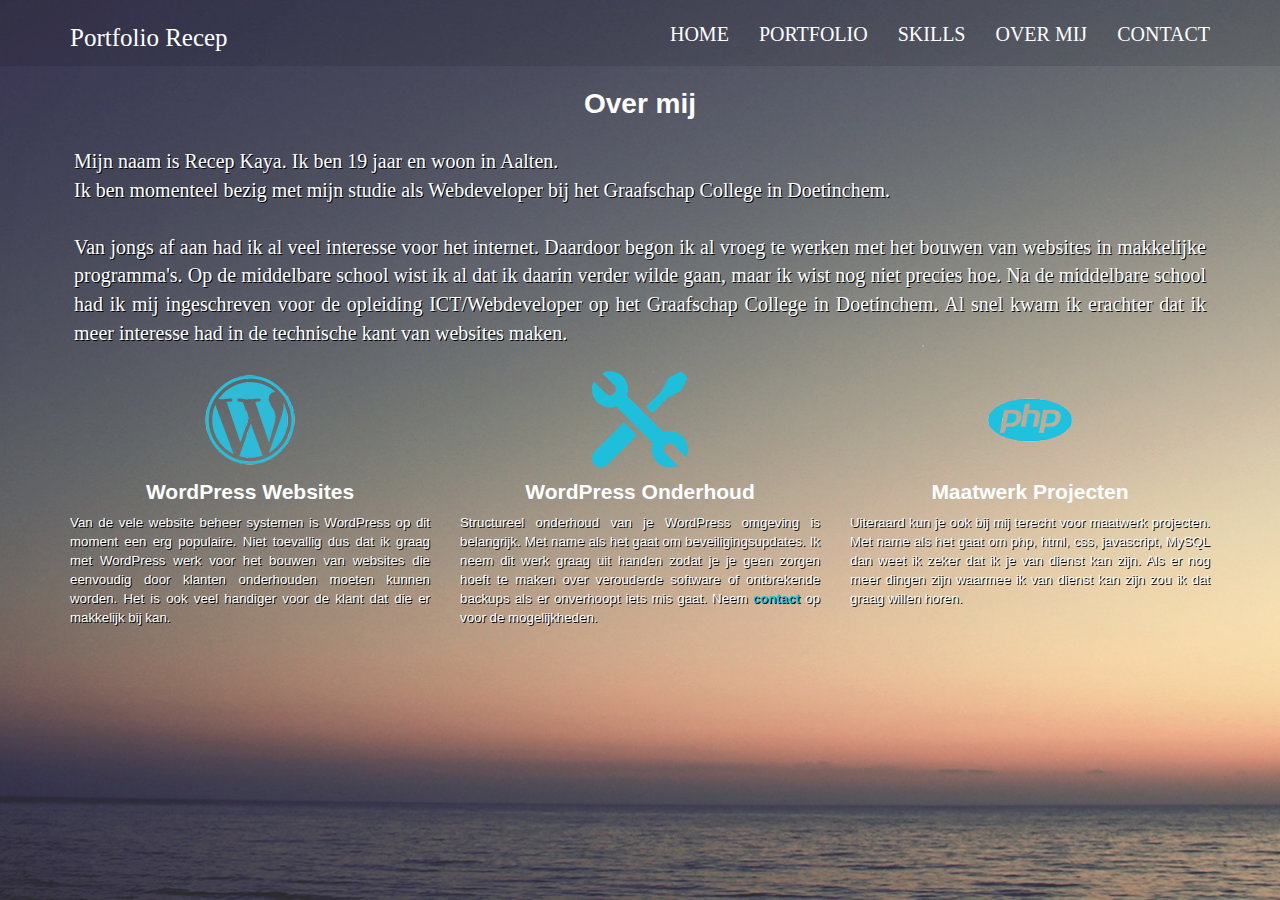
<file: Overmij.html>
<!doctype html>
<html>
<head>
<meta charset="utf-8">
<title>Over Mij</title>
<meta name="viewport" content="width=device-width, initial-scale=1">
<link rel="stylesheet" type="text/css" href="css/bootstrap.min.css" />
<link rel="stylesheet" href="style.css" type="text/css">
<script src="js/vendor/jquery-1.11.2.min.js"></script>
<script src="js/main.js"></script>
<script type="text/javascript">
$(window).load(function() {
	$('#hamburgermenu').click(function() {
	
	  $('#menubalk').toggleClass('slide-down');
	});
});
</script>
</head>

<body>
<header>
	<div class="container">
    	<div class="row">
        	<div class="col-md-12">
            	<div id="logotekst">Portfolio Recep</div>
                        <div id="hamburgermenu">
           			 <a href="#" class="hamburger">
                <div class="line"></div>
                <div class="line"></div>				
                <div class="line"></div>
             		 </a>
           				 </div>
                <nav id="menubalk">
                	<ul class="clearfix menu">
                    	<li><a href="index.html">HOME</a></li>
                          <li><a href="portfolio.html">PORTFOLIO</a></li>
 						<li><a href="skills.html">SKILLS</a></li>
                        <li><a href="#">OVER MIJ</a></li>
                       <li><a href="contact.html">CONTACT</a></li>
                       
                       
                    </ul>
                </nav>
            </div>
        </div>
    </div>
</header>


</div>
<div class="container">
    	<div class="row">
        	<div class="col-md-12">
            	<div class="overmij">
                	<h1 style="text-align:center">Over mij</br>
                    </h1>
                    <p>Mijn naam is Recep Kaya. Ik ben 19 jaar en woon in Aalten.<br> Ik ben momenteel bezig met mijn studie als Webdeveloper bij het Graafschap College in Doetinchem.<br><br>

Van jongs af aan had ik al veel interesse voor het internet. Daardoor begon ik al vroeg te werken met het bouwen van websites 
in makkelijke programma's.
Op de middelbare school wist ik al dat ik daarin verder wilde gaan, maar ik wist nog niet precies hoe. Na de middelbare school had ik mij ingeschreven voor de opleiding ICT/Webdeveloper op het Graafschap College in Doetinchem. Al snel kwam ik erachter dat ik meer interesse had in de technische kant van websites maken.</p>
                </div>
            </div>
        </div>
    </div>
    		<div class="container">
            
            <div class="row">
            	<div class="col-md-4 margintop">
                <h2 style="text-align:center">
                	<img class="center wp-image-67 size-full"  src="images/wordpress.png" 
                    alt="WordPress" width="100" height="100">
                    WordPress Websites 
                    </h2>
                    <div class="center">
                    <p>
                    Van de vele website beheer systemen is WordPress op dit moment een erg populaire. 
                    Niet toevallig dus dat ik graag met WordPress werk voor het bouwen van websites
                     die eenvoudig door klanten onderhouden moeten kunnen worden. Het is ook veel handiger voor de klant
                     dat die er makkelijk bij kan.
                    </p>
                    </div>
                    
                
                </div>
                
                <div class="col-md-4 margintop">
                <h2 style="text-align:center">
                	<img class="center wp-image-67 size-full"  src="images/wordpress-onderhoud.png" 
                    alt="WordPress" width="100" height="100">
                    WordPress Onderhoud
                    </h2>
                    <div class="center">
                    <p>
                    Structureel onderhoud van je WordPress omgeving is belangrijk.
                     Met name als het gaat om beveiligingsupdates. 
                     Ik neem dit werk graag uit handen zodat je je geen 
                     zorgen hoeft te maken over verouderde software of ontbrekende backups
                      als er onverhoopt iets mis gaat. Neem <a href="contact.html" style="font-weight:bold;
                       color:#1FC1DE;">contact</a>
                       op voor de mogelijkheden.
                    </p>
                    </div>
                    
                
                </div>
                
                <div class="col-md-4 margintop">
                <h2 style="text-align:center">
                	<img class="center wp-image-67 size-full"  src="images/php.png" 
                    alt="WordPress" width="100" height="100">
                    Maatwerk Projecten 
                    </h2>
                     <div class="center">
                    <p>
                    Uiteraard kun je ook bij mij terecht voor maatwerk projecten. 
                    Met name als het gaat om php, html, css, javascript, 
                    MySQL dan weet ik zeker dat ik je van dienst kan zijn.
                    Als er nog meer dingen zijn waarmee ik van dienst kan zijn zou ik dat graag willen horen.
                    </p>
                    </div>
                    
                
                </div>
            
            
            </div>
   
   </div>




        
</body>
</html>
</file>
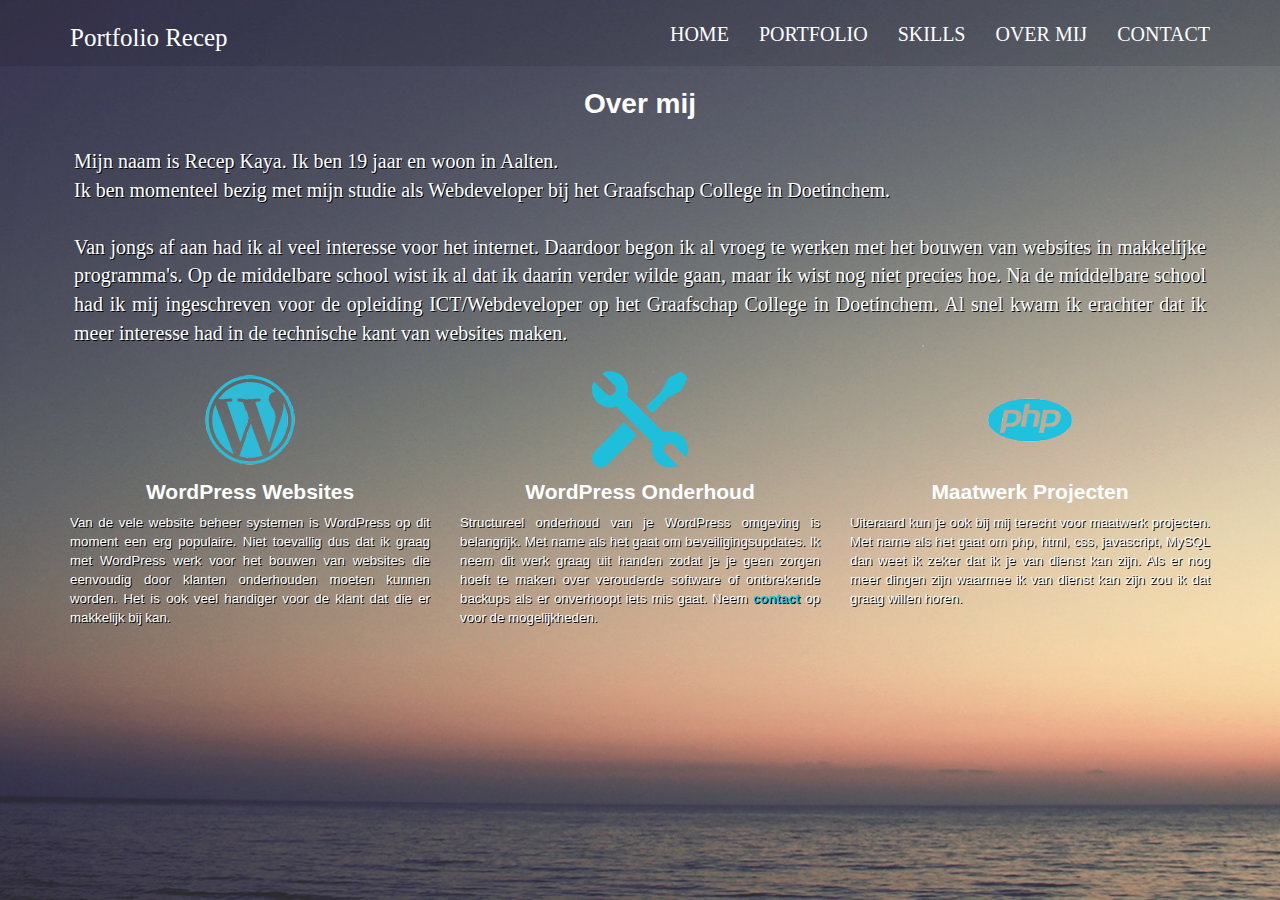
<file: overmij.html>
<!doctype html>
<html>
<head>
<meta charset="utf-8">
<title>Over Mij</title>
<meta name="viewport" content="width=device-width, initial-scale=1">
<link rel="stylesheet" type="text/css" href="css/bootstrap.min.css" />
<link rel="stylesheet" href="style.css" type="text/css">
<script src="js/vendor/jquery-1.11.2.min.js"></script>
<script src="js/main.js"></script>
<script type="text/javascript">
$(window).load(function() {
	$('#hamburgermenu').click(function() {
	
	  $('#menubalk').toggleClass('slide-down');
	});
});
</script>
</head>

<body>
<header>
	<div class="container">
    	<div class="row">
        	<div class="col-md-12">
            	<div id="logotekst">Portfolio Recep</div>
                        <div id="hamburgermenu">
           			 <a href="#" class="hamburger">
                <div class="line"></div>
                <div class="line"></div>				
                <div class="line"></div>
             		 </a>
           				 </div>
                <nav id="menubalk">
                	<ul class="clearfix menu">
                    	<li><a href="index.html">HOME</a></li>
                          <li><a href="portfolio.html">PORTFOLIO</a></li>
 						<li><a href="skills.html">SKILLS</a></li>
                        <li><a href="overmij.html">OVER MIJ</a></li>
                       <li><a href="contact.html">CONTACT</a></li>
                       
                       
                    </ul>
                </nav>
            </div>
        </div>
    </div>
</header>


</div>
<div class="container">
    	<div class="row">
        	<div class="col-md-12">
            	<div class="overmij">
                	<h1 style="text-align:center">Over mij</br>
                    </h1>
                    <p>Mijn naam is Recep Kaya. Ik ben 19 jaar en woon in Aalten.<br> Ik ben momenteel bezig met mijn studie als Webdeveloper bij het Graafschap College in Doetinchem.<br><br>

Van jongs af aan had ik al veel interesse voor het internet. Daardoor begon ik al vroeg te werken met het bouwen van websites 
in makkelijke programma's.
Op de middelbare school wist ik al dat ik daarin verder wilde gaan, maar ik wist nog niet precies hoe. Na de middelbare school had ik mij ingeschreven voor de opleiding ICT/Webdeveloper op het Graafschap College in Doetinchem. Al snel kwam ik erachter dat ik meer interesse had in de technische kant van websites maken.</p>
                </div>
            </div>
        </div>
    </div>
    		<div class="container">
            
            <div class="row">
            	<div class="col-md-4 margintop">
                <h2 style="text-align:center">
                	<img class="center wp-image-67 size-full"  src="images/wordpress.png" 
                    alt="WordPress" width="100" height="100">
                    WordPress Websites 
                    </h2>
                    <div class="center">
                    <p>
                    Van de vele website beheer systemen is WordPress op dit moment een erg populaire. 
                    Niet toevallig dus dat ik graag met WordPress werk voor het bouwen van websites
                     die eenvoudig door klanten onderhouden moeten kunnen worden. Het is ook veel handiger voor de klant
                     dat die er makkelijk bij kan.
                    </p>
                    </div>
                    
                
                </div>
                
                <div class="col-md-4 margintop">
                <h2 style="text-align:center">
                	<img class="center wp-image-67 size-full"  src="images/wordpress-onderhoud.png" 
                    alt="WordPress" width="100" height="100">
                    WordPress Onderhoud
                    </h2>
                    <div class="center">
                    <p>
                    Structureel onderhoud van je WordPress omgeving is belangrijk.
                     Met name als het gaat om beveiligingsupdates. 
                     Ik neem dit werk graag uit handen zodat je je geen 
                     zorgen hoeft te maken over verouderde software of ontbrekende backups
                      als er onverhoopt iets mis gaat. Neem <a href="contact.html" style="font-weight:bold;
                       color:#1FC1DE;">contact</a>
                       op voor de mogelijkheden.
                    </p>
                    </div>
                    
                
                </div>
                
                <div class="col-md-4 margintop">
                <h2 style="text-align:center">
                	<img class="center wp-image-67 size-full"  src="images/php.png" 
                    alt="WordPress" width="100" height="100">
                    Maatwerk Projecten 
                    </h2>
                     <div class="center">
                    <p>
                    Uiteraard kun je ook bij mij terecht voor maatwerk projecten. 
                    Met name als het gaat om php, html, css, javascript, 
                    MySQL dan weet ik zeker dat ik je van dienst kan zijn.
                    Als er nog meer dingen zijn waarmee ik van dienst kan zijn zou ik dat graag willen horen.
                    </p>
                    </div>
                    
                
                </div>
            
            
            </div>
   
   </div>




        
</body>
</html>
</file>
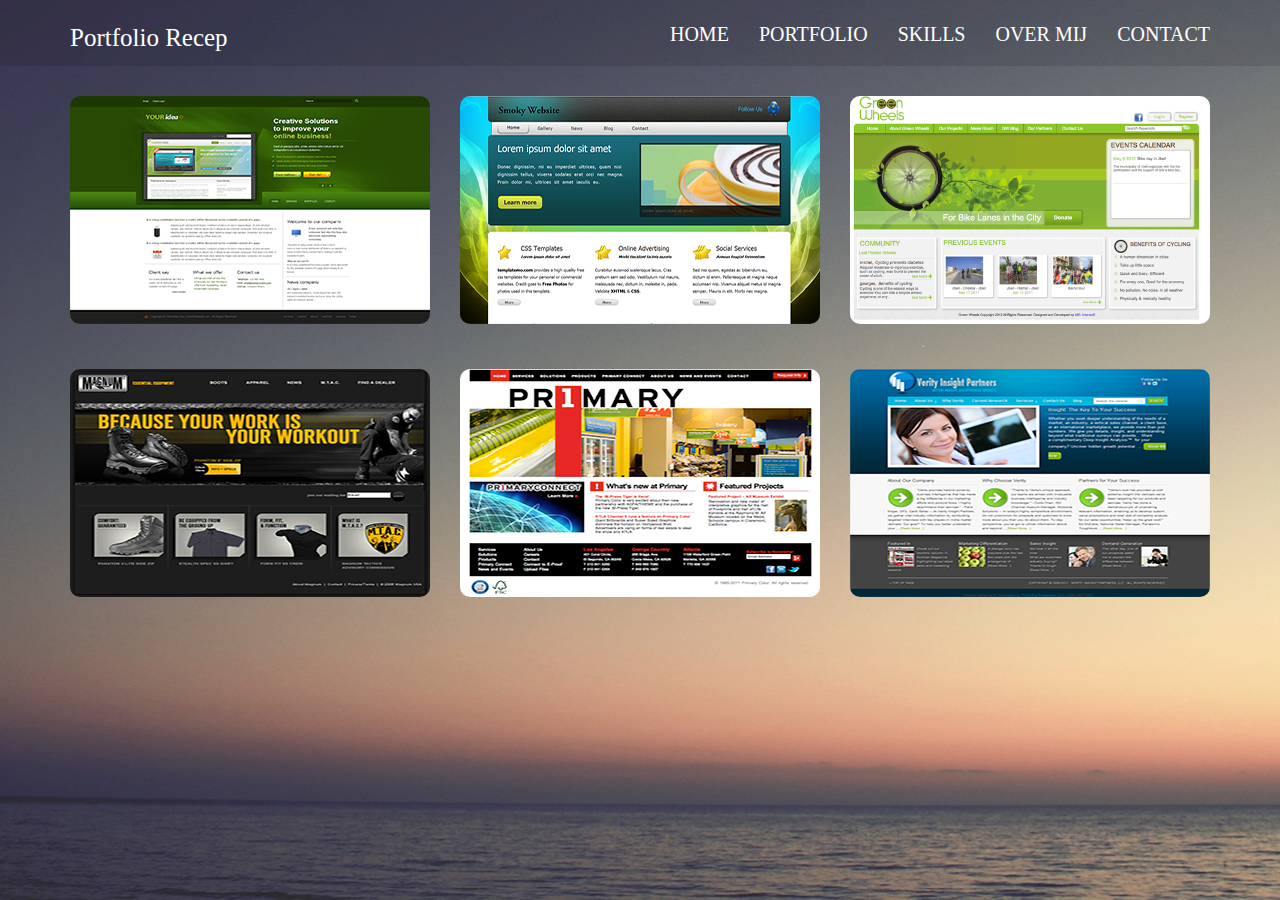
<file: Portfolio.html>
<!doctype html>
<html>
<head>
<meta charset="utf-8">
<title>Recep Portfolio</title>
<meta name="viewport" content="width=device-width, initial-scale=1">
<link rel="stylesheet" type="text/css" href="css/bootstrap.min.css" />
<link rel="stylesheet" href="style.css" type="text/css">
<script src="js/vendor/jquery-1.11.2.min.js"></script>
<script src="js/main.js"></script>
<script type="text/javascript">
$(window).load(function() {
	$('#hamburgermenu').click(function() {
	
	  $('#menubalk').toggleClass('slide-down');
	});
});


</script>
</head>

<body>
<header>
	<div class="container">
    	<div class="row">
        	<div class="col-md-12">
            	<div id="logotekst">Portfolio Recep</div>
                        <div id="hamburgermenu">
           			 <a href="#" class="hamburger">
                <div class="line"></div>
                <div class="line"></div>				
                <div class="line"></div>
             		 </a>
           				 </div>
                <nav id="menubalk">
                	<ul class="clearfix menu">
                    	<li><a href="index.html">HOME</a></li>
                        <li><a href="portfolio.html">PORTFOLIO</a></li>
 						<li><a href="skills.html">SKILLS</a></li>
                        <li><a href="overmij.html">OVER MIJ</a></li>
                       <li><a href="contact.html">CONTACT</a></li>
                       
                       
                    </ul>
                </nav>
            </div>
        </div>
    </div>
</header>
<div id="portfolio">
	<div class="container">
		<div class="row">
        	<div class="col-md-4 port1 ">
           <a href="https://www.greenwheels.com/nl" target="_blank"> <img src="images/website_screenshots_by_dom3n-d4njrlr.png" class="img-responsive"></a>
            
            </div>
           
	
    
    	
        	<div class="col-md-4 port1">
            <a href="https://www.greenwheels.com/nl" target="_blank">
            <img src="images/smoky-website-screenshots-1.png" class="img-responsive">
            </a>
            </div>
            
            <div class="col-md-4 port1">
            <a href="https://www.greenwheels.com/nl" target="_blank">
            <img src="images/GreenWheels.png" class="img-responsive">
            </a>
            </div>
            
            </div>
           </div>
           
           
           <div class="container margintop1">
		<div class="row">
        	<div class="col-md-4 port1">
            <a href="https://www.greenwheels.com/nl" target="_blank">
            <img src="images/WebsiteScreenShotMagnum.png" class="img-responsive">
            </a>
            </div>
           
	
    
    	
        	<div class="col-md-4 port1">
            <a href="https://www.greenwheels.com/nl" target="_blank">
            <img src="images/Picture-11.png" class="img-responsive">
            </a>
            </div>
            
            <div class="col-md-4 port1">
            <a href="https://www.greenwheels.com/nl" target="_blank">
            <img src="images/Website-Screenshot-VIP.png" class="img-responsive">
            </a>
           
            </div>
            
            </div>
           </div>
</div>	
   
        
       
       
     




        
</body>
</html>
</file>
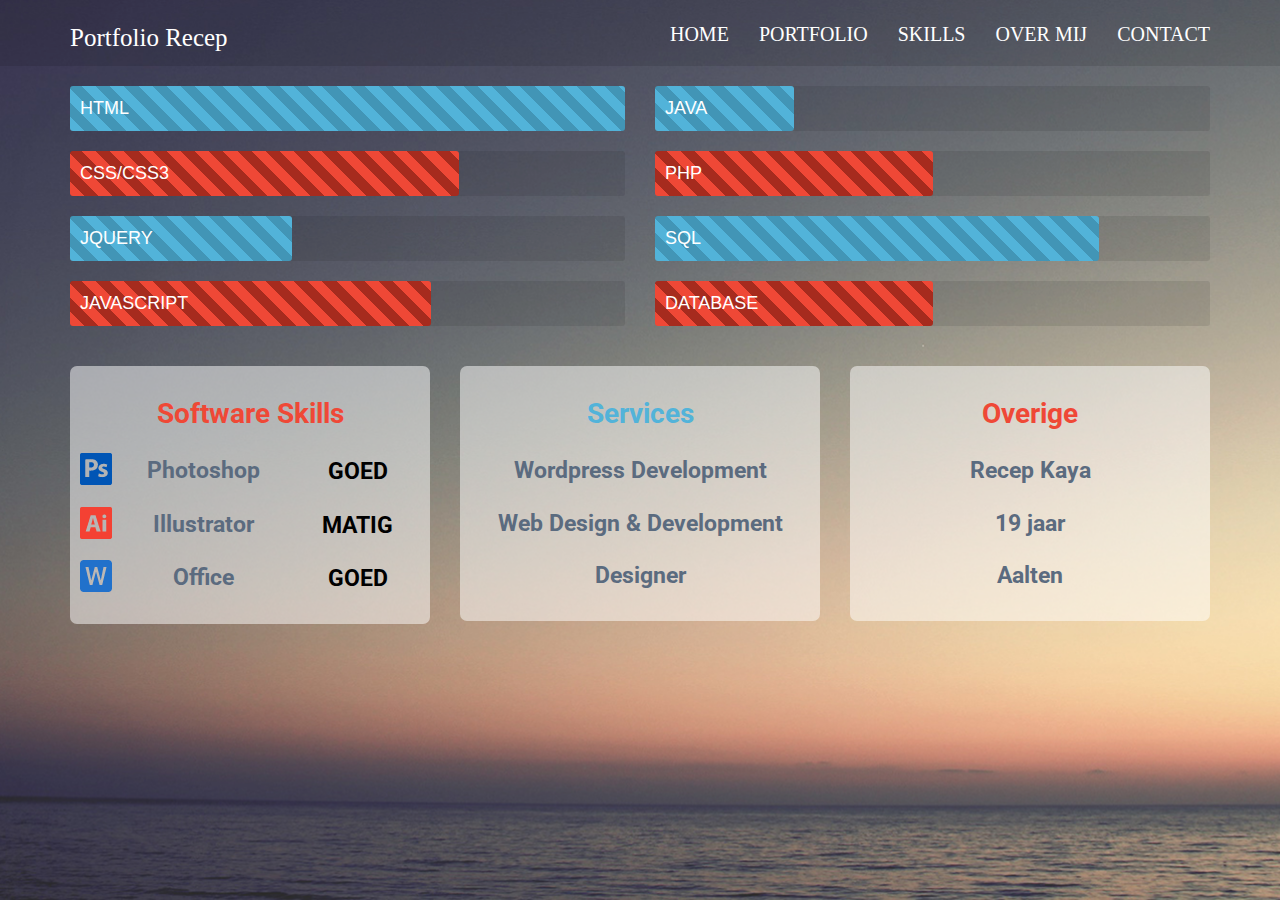
<file: skills.html>
<!doctype html>
<html>
<head>
<meta charset="utf-8">
<title>Skills</title>
<meta name="viewport" content="width=device-width, initial-scale=1">
<link rel="stylesheet" type="text/css" href="css/bootstrap.min.css" />

<link rel="stylesheet" type="text/css" href="css/bootstrap.min.css" />
<link rel="stylesheet" href="style.css" type="text/css">
<link rel="stylesheet" href="skillbars/css/skills-styles-stripped.css" type="text/css"/>
<link href='https://fonts.googleapis.com/css?family=Roboto:300' rel='stylesheet' type='text/css'>

<script src="js/vendor/jquery-1.11.2.min.js"></script>
<script src="js/main.js"></script>
<script type="text/javascript">
$(window).load(function() {
	$('#hamburgermenu').click(function() {
	 
	  $('#menubalk').toggleClass('slide-down');
	});
});
</script>
</head>

<body>
<header>
	<div class="container ">
    	<div class="row">
        	<div class="col-md-12">
            	<div id="logotekst">Portfolio Recep</div>
                        <div id="hamburgermenu">
           			 <a href="#" class="hamburger">
                <div class="line"></div>
                <div class="line"></div>
                <div class="line"></div>
             		 </a>
           				 </div>
                <nav id="menubalk">
                	<ul class="clearfix menu">
                    	<li><a href="index.html">HOME</a></li>
                        <li><a href="portfolio.html">PORTFOLIO</a></li>
 						<li><a href="skills.html">SKILLS</a></li>
                        <li><a href="overmij.html">OVER MIJ</a></li>
                       <li><a href="contact.html">CONTACT</a></li>
                       
                       
                    </ul>
                </nav>
            </div>
        </div>
    </div>
</header>

    <div class="container">
    <div class="row">
  <div class="col-md-6">
    <div class="">
      <div class="SkillBar-stripes">
        <div id="Skill-stripes-HTML"> <span class="Skill-Area">HTML</span> <span class="PercentText fadeIn fadeIn-3s fadeIn-Delay-3sfadeIn fadeIn-3s fadeIn-Delay-3s">100%</span> </div>
      </div>
    </div>
    <div class="SkillBar-stripes">
      <div id="Skill-stripes-CSS"> <span class="Skill-Area ">CSS/CSS3</span> <span class="PercentText fadeIn fadeIn-3s fadeIn-Delay-3s responsive-percent">70%</span> </div>
    </div>
    <div class="SkillBar-stripes">
      <div id="Skill-stripes-jQuery"> <span class="Skill-Area ">JQUERY</span> <span class="PercentText fadeIn fadeIn-3s fadeIn-Delay-3s responsive-percent">40%</span> </div>
    </div>
    <div class="SkillBar-stripes">
      <div id="Skill-stripes-JS"> <span class="Skill-Area ">JAVASCRIPT</span> <span class="PercentText fadeIn fadeIn-3s fadeIn-Delay-3s responsive-percent">65%</span> </div>
    </div>
  </div>
  <div class="col-md-6">
    
    <div class="SkillBar-stripes">
      <div id="Skill-stripes-JAVA"> <span class="Skill-Area ">JAVA </span> <span class="PercentText fadeIn fadeIn-3s fadeIn-Delay-3s responsive-percent">25%</span> </div>
    </div>
    <div class="SkillBar-stripes">
      <div id="Skill-stripes-PHP"> <span class="Skill-Area ">PHP </span> <span class="PercentText fadeIn fadeIn-3s fadeIn-Delay-3s responsive-percent">50%</span> </div>
    </div>
    <div class="SkillBar-stripes">
      <div id="Skill-stripes-SQL"> <span class="Skill-Area ">SQL </span> <span class="PercentText fadeIn fadeIn-3s fadeIn-Delay-3s responsive-percent">80%</span> </div>
    </div>
     <div class="SkillBar-stripes">
      <div id="Skill-stripes-PHP"> <span class="Skill-Area ">DATABASE </span> <span class="PercentText fadeIn fadeIn-3s fadeIn-Delay-3s responsive-percent">50%</span> </div>
    </div>
   
    
  </div>
      </div> 
  	</div>
    <div class="container">
    <Div class="row">
    <div class="col-md-4 ">
    	<div class="ruimte">
    	<h1 class="rood">Software Skills</h1>
        <div class="row">
                	<div class="col-xs-2">
                    	<img src="images/photo.png">
                        </div>
                     <div class="col-xs-5 ability"><h3>Photoshop</h3>
                     </div>   
                     <div class="col-xs-5 expert"><h3>GOED</h3>
                     </div>   
                    
                	<div class="col-xs-2">
                    	<img src="images/illus.png">
                        </div>
                     <div class="col-xs-5 ability"><h3>Illustrator</h3>
                     </div>   
                     <div class="col-xs-5 expert"><h3>MATIG</h3>
                     </div> 
                     <div class="col-xs-2">
                    	<img src="images/offi.png">
                        </div>
                     <div class="col-xs-5 ability"><h3>Office</h3>
                     </div>   
                     <div class="col-xs-5 expert"><h3>GOED</h3>
                     </div> 
           </div>
        </div>
    </div>
    <div class="col-md-4 ">
    	<div class="ruimte">
        	<h1 class="blauw">Services</h1>
             <div class="row">
                <div class="col-md-12 textservice">
                <h3>Wordpress Development</h3>
                </div>
                 <div class="col-md-12 textservice">
                <h3>Web Design & Development</h3>
                </div>
                 <div class="col-md-12 textservice">
                <h3>Designer</h3>
                </div>
                
              
             </div>
        </div>  
    </div>
    <div class="col-md-4 ">
    	<div class="ruimte">
        	<h1 class="rood">Overige</h1>
            	<div class="row">
                  <div class="col-md-12 textservice">
                <h3>Recep Kaya</h3>
                </div>	
                  <div class="col-md-12 textservice">
                <h3>19 jaar</h3>
                </div>
                  <div class="col-md-12 textservice">
                <h3>Aalten</h3>
                </div>
                
                </div>

    </div>
</Div>
</Div>

</body>
</html>
</file>
<file: style.css>
/* algemeen */
*{
	padding:0;
	margin:0;	
}
#container{
max-width:30%;	
padding:1em;
}
body{
	background:url(images/photo-1428550670225-15f007f6f1ba.png) no-repeat center center fixed;
	-webkit-background-size: cover;
	-moz-background-size: cover;
	-o-background-size: cover;
	background-size: cover;	
	background-repeat:no-repeat;
	color:white;
	
}
/* header */	
header {
	background: rgba(0, 0, 0, 0.1);
	padding:10px;
	    padding-top: 20px;
	
}
#logotekst {
	float:left;	
	font-family:"Myriad Pro";
	font-size:25px;
}
#menubalk  {
	float:right;
	list-style-type:none;	
}
#menubalk a {
	font-family:"Myriad Pro";
	font-size:20px;
	list-style-type:none;
	color:white;
	text-decoration:none;	
		
}
#menubalk a:hover{
color:#C58372;	
}
#menubalk li:hover{
		
}
#menubalk li {
	display:inline;
	float:left;
	margin-left:30px;	
	
}

/* Main */
#main {
    max-width: 385px;
    height: 200px;
    position: absolute;
    top:0;
    bottom: 0;
    left: 0;
    right: 0;
    margin: auto;
	font-family:"Myriad Pro";
	float:left;
	
}
#maintekst {
	font-family:"Myriad Pro";
	font-size:2.3em;
	color:white;
	margin-left:5px;
}
#portfolio {
	font-family:"Myriad Pro";
	font-size:5em;
	color:white;
	margin-top:-10px;
}
#portfolio .img-responsive {
	border-radius: 10px;
	opacity: 1;
	-webkit-transition: .3s ease-in-out;
	transition: .3s ease-in-out;
}
#portfolio .img-responsive:hover {
	opacity: .3;
}
#twee {
	font-family:"Myriad Pro";
	font-size:2.5em;
	color:white;
	float:right;
	margin-left:20px;
	margin-top:-20px;
}
.grijs{
	font-family:"Myriad Pro";
	font-size:80px;
	color:#3a3a49;	
}
.wit{
	font-family:"Myriad Pro";
	font-size:80px;
	color:white;	
}
.vakje div {
	overflow:hidden;
	font-family:"Myriad Pro";
	background-color:black;
	background: rgba(0, 0, 0, 0.1);
	border-radius:20px;
	margin-top:10px;
	padding: 8px;
}

.cv-vak {
	margin: 0 auto;
	max-width: 400px;
	background-color:black;
	background: rgba(0, 0, 0, 0.1);
	border-radius:20px;
	text-align:center;
	margin-top:10px;
}
.portfoliovakje h1{
display:none;	
}
/* footer */ 
#footer{
	width:100%;
	float:left;
	text-align:center;
	color:white;
	font-family:"Myriad Pro";
	font-size:20px;
	position:absolute;
	bottom:0;
	height:30px;
    position: fixed;

}
.page-wrap {
  min-height: 100%;
  /* equal to footer height */
  margin-bottom: -50px; 
}
.page-wrap:after {
  content: "";
  display: block;
}
.site-footer, .page-wrap:after {
  height: 50px; 
}
.site-footer {
  background: orange;
}
#foto{
	display:none;	
}
.rood{
color:#EF4836;	
}
.blauw{
color:#52B3D9;
}
.ability{
    font-size: 20px;
    font-weight: 300;
    color: #5b6b7f;
    padding-top: 1px;
    padding-bottom: 18px;
	text-align:center;	
}
.expert{
    font-size: 20px;
    padding-bottom: 18px;
    padding-top: 2px;	
}
.textservice{
    font-size: 20px;
    font-weight: 300;
    color: #5b6b7f;
    padding-top: 1px;
    padding-bottom: 18px;
	text-align:center;	
}
.overmij{

border-radius:10px;
margin-top:10px;
}
.overmij p{
	font-family:"Myriad Pro";
font-size:20px;
padding:4px;
text-align:justify;
text-shadow:1px 1px black;
}
.center{
    clear: both;
    display: block;
    margin: 7px auto;	
	
}
.center p{
font-family:Verdana, Geneva, sans-serif;
font-size:13.3px;
text-align:justify;
color:white;
text-shadow:1px 1px black;
}
/* skill */

.ruimte{
background-color:white;
padding:10px;
color:black;
border-radius:7px;
text-align:center;
font-family: 'Roboto', sans-serif;
background: rgba(255, 255,255,0.5);
margin-top:20px;
}
.margintop{
margin-top:12px;	
}
.img-responsive{
border-radius:10px;
}
.port1{
margin-top:40px;	
}
.margintop1{
margin-top:5px;
}
.img-responsive:hover{


}







/* hamburger */
@media only screen and (max-width: 616px) {
.portfoliovakje h1{
display:inline-block;	
}
#menubalk{
		height:0px;
		overflow:hidden;
		width:0;
		width:100%;
		margin-left:0px;
		transition:height 0.3s;
		
}
#menubalk li {
	    margin:0 0 5px 0;
		border-bottom:dashed 1px white;
        width: 100%;
        text-align: center;	
	
}
#menubalk ul {
	    	
}

.hamburger {
		padding: 15px;
		display: block;
}
.slide-down{
		height:133px !important;
			
}
.menu ul{
		width:100%;
}
.menu ul li{
		float:none;
}
.menu ul li a {
		width:100%;
		background:#98907F;
		padding:9px 0px;
		border-bottom:1px #c2b8a1 dashed;
		
		
		}
.menu ul li a.last {
		background:#98907F;
		}
#hamburgermenu{
		float:right;	
}
.line {
    border-bottom: 4px solid white;
    width: 35px;
    margin-bottom: 6px;
	border-radius:10px;
	
  }
  
.line:last-child {
    margin-bottom: 0;
  }
#logotekst{
	margin-top:10px;  
  }
.open{
	height:295px;  
  }
  #maintekst{
	font-size:1em;
	display:none;  
  }
   .grijs, .wit{
	font-size:0.9em; 
	display:none; 
  }
   #twee{
	font-size:1em; 
	float:left;
	margin-left:270px; 
	display:none;
  }
  .portfoliovakje {
	margin:  auto;
	max-width: 400px;
	background-color:black;
	background: rgba(0, 0, 0, 0.1);
	border-radius:20px;
	text-align:center;
	font-family:"Myriad Pro";
	margin-top:20px;
  }
  #foto{
	display:block;  
	max-width:200px;
	margin:auto;  
	margin-top:10px;
	
  }
  #foto img {	  
	  border-radius:20px;
	  height:300px;
	  margin-left:15px;
  }
  #footer{
	font-size:1em;  
	  
  }
}
@media only screen and (max-width: 991px) {
.ruimte{
margin-top:10px;	
}
}
</file>
<file: skillbars/css/skills-styles-stripped.css>
#SkillBox {
	font-size: 20px;
	width: 95%;
	height: auto;
	margin: 40px auto;
	background-color: #fff;
	border: 1px solid #cdcdcd;
	padding: 10px;
	border-radius:20px;
	-o-border-radius:20px;
	-webkit-border-radius:20px;
	-ms-border-radius:20px;
	-moz-border-radius:20px;
}
#SkillBox img {
	width: 20%;
	height: 10%;
	margin: auto 35%;
	padding: 10px;
}
.SkillBar-stripes {
	width: 100%;
	height: 45px;
	position: relative;
	background: rgba(17, 17, 17, 0.1);
	margin: 20px auto;
	-webkit-border-radius: 3px;
	-moz-border-radius: 3px;
	border-radius: 3px;
}
#Skill-stripes-HTML {
	width: 100%;
	animation: Animate-HTML 2s;
	-webkit-animation: Animate-HTML 2s;
	-moz-animation: Animate-HTML 2s;
	-o-animation: Animate-HTML 2s;
	height: 45px;
	position: absolute;
	background: repeating-linear-gradient(45deg, #52B3D9, #52B3D9 10px, #4295b6 10px, #4295b6 20px);
	-webkit-border-radius: 3px;
	-moz-border-radius: 3px;
	border-radius: 3px;
}
@keyframes Animate-HTML {
a from {
 width: 10px;
}
to {
	width: 100%
}
}
@-webkit-keyframes Animate-HTML {
 from {
 width: 10px;
}
to {
	width: 100%
}
}
@-moz-keyframes Animate-HTML {
 from {
 width: 10px;
}
to {
	width: 100%
}
}
@-o-keyframes Animate-HTML {
 from {
 width: 10px;
}
to {
	width: 100%
}
}
#Skill-stripes-CSS {
	animation: Animate-CSS 2s;
	-webkit-animation: Animate-CSS 2s;
	-moz-animation: Animate-CSS 2s;
	-o-animation: Animate-CSS 2s;
	width: 70%;
	height: 45px;
	position: absolute;
	background: repeating-linear-gradient(45deg, #EF4836, #EF4836 10px, #a62b1e 10px, #a62b1e 20px);
	-webkit-border-radius: 3px;
	-moz-border-radius: 3px;
	border-radius: 3px;
}
@keyframes Animate-CSS {
 from {
 width: 10px;
}
to {
	width: 70%
}
}
@-webkit-keyframes Animate-CSS {
 from {
 width: 10px;
}
to {
	width: 70%
}
}
@-moz-keyframes Animate-CSS {
 from {
 width: 10px;
}
to {
	width: 70%
}
}
@-o-keyframes Animate-CSS {
 from {
 width: 10px;
}
to {
	width: 70%
}
}
#Skill-stripes-jQuery {
	animation: Animate-jQuery 2s;
	-webkit-animation: Animate-jQuery 2s;
	-moz-animation: Animate-jQuery 2s;
	-o-animation: Animate-jQuery 2s;
	width: 40%;
	height: 45px;
	position: absolute;
	background: repeating-linear-gradient(45deg, #52B3D9, #52B3D9 10px, #4295b6 10px, #4295b6 20px);
	-webkit-border-radius: 3px;
	-moz-border-radius: 3px;
	border-radius: 3px;
}
@keyframes Animate-jQuery {
 from {
 width: 10px;
}
to {
	width: 40%
}
}
@-webkit-keyframes Animate-jQuery {
 from {
 width: 10px;
}
to {
	width: 40%
}
}
@-moz-keyframes Animate-jQuery {
 from {
 width: 10px;
}
to {
	width: 40%
}
}
@-o-keyframes Animate-jQuery {
 from {
 width: 10px;
}
to {
	width: 40%
}
}
#Skill-stripes-JS {
	animation: Animate-JS 2s;
	-webkit-animation: Animate-JS 2s;
	-moz-animation: Animate-JS 2s;
	-o-animation: Animate-JS 2s;
	width: 65%;
	height: 45px;
	position: absolute;
	background: repeating-linear-gradient(45deg, #EF4836, #EF4836 10px, #a62b1e 10px, #a62b1e 20px);
	-webkit-border-radius: 3px;
	-moz-border-radius: 3px;
	border-radius: 3px;
}
@keyframes Animate-JS {
 from {
 width: 10px;
}
to {
	width: 65%
}
}
@-webkit-keyframes Animate-JS {
 from {
 width: 10px;
}
to {
	width: 65%
}
}
@-moz-keyframes Animate-JS {
 from {
 width: 10px;
}
to {
	width: 65%
}
}
@-o-keyframes Animate-JS {
 from {
 width: 10px;
}
to {
	width: 65%
}
}
#Skill-stripes-XML {
	animation: Animate-XML 2s;
	-webkit-animation: Animate-XML 2s;
	-moz-animation: Animate-XML 2s;
	-o-animation: Animate-XML 2s;
	width: 40%;
	height: 45px;
	position: absolute;
	background: repeating-linear-gradient(45deg, #446CB3, #446CB3 10px, #31528d 10px, #31528d 20px);
	-webkit-border-radius: 3px;
	-moz-border-radius: 3px;
	border-radius: 3px;
}
@keyframes Animate-XML {
 from {
 width: 10px;
}
to {
	width: 40%
}
}
@-webkit-keyframes Animate-XML {
 from {
 width: 10px;
}
to {
	width: 40%
}
}
@-moz-keyframes Animate-XML {
 from {
 width: 10px;
}
to {
	width: 40%
}
}
@-o-keyframes Animate-XML {
 from {
 width: 10px;
}
to {
	width: 40%
}
}
#Skill-stripes-C {
	animation: Animate-C 2s;
	-webkit-animation: Animate-C 2s;
	-moz-animation: Animate-C 2s;
	-o-animation: Animate-C 2s;
	width: 30%;
	height: 45px;
	position: absolute;
	background: repeating-linear-gradient(45deg, #EF4836, #EF4836 10px, #a62b1e 10px, #a62b1e 20px);
	-webkit-border-radius: 3px;
	-moz-border-radius: 3px;
	border-radius: 3px;
}
@keyframes Animate-C {
 from {
 width: 10px;
}
to {
	width: 30%
}
}
@-webkit-keyframes Animate-C {
 from {
 width: 10px;
}
to {
	width: 30%
}
}
@-moz-keyframes Animate-C {
 from {
 width: 10px;
}
to {
	width: 30%
}
}
@-o-keyframes Animate-C {
 from {
 width: 10px;
}
to {
	width: 30%
}
}
#Skill-stripes-JAVA {
	animation: Animate-JAVA 2s;
	-webkit-animation: Animate-JAVA 2s;
	-moz-animation: Animate-JAVA 2s;
	-o-animation: Animate-JAVA 2s;
	width: 25%;
	height: 45px;
	position: absolute;
	background: repeating-linear-gradient(45deg, #52B3D9, #52B3D9 10px, #4295b6 10px, #4295b6 20px);
	-webkit-border-radius: 3px;
	-moz-border-radius: 3px;
	border-radius: 3px;
}
@keyframes Animate-JAVA {
 from {
 width: 10px;
}
to {
	width: 25%
}
}
@-webkit-keyframes Animate-JAVA {
 from {
 width: 10px;
}
to {
	width: 25%
}
}
@-moz-keyframes Animate-JAVA {
 from {
 width: 10px;
}
to {
	width: 25%
}
}
@-o-keyframes Animate-JAVA {
 from {
 width: 10px;
}
to {
	width: 25%
}
}
#Skill-stripes-PHP {
	animation: Animate-PHP 2s;
	-webkit-animation: Animate-PHP 2s;
	-moz-animation: Animate-PHP 2s;
	-o-animation: Animate-PHP 2s;
	width: 50%;
	height: 45px;
	position: absolute;
	background: repeating-linear-gradient(45deg, #EF4836, #EF4836 10px, #a62b1e 10px, #a62b1e 20px);
	-webkit-border-radius: 3px;
	-moz-border-radius: 3px;
	border-radius: 3px;
}
@keyframes Animate-PHP {
 from {
 width: 10px;
}
to {
	width: 50%
}
}
@-webkit-keyframes Animate-PHP {
 from {
 width: 10px;
}
to {
	width: 50%
}
}
@-moz-keyframes Animate-PHP {
 from {
 width: 10px;
}
to {
	width: 50%
}
}
@-o-keyframes Animate-PHP {
 from {
 width: 10px;
}
to {
	width: 50%
}
}
#Skill-stripes-SQL {
	animation: Animate-SQL 2s;
	-webkit-animation: Animate-SQL 2s;
	-moz-animation: Animate-SQL 2s;
	-o-animation: Animate-SQL 2s;
	width: 80%;
	height: 45px;
	position: absolute;
	background: repeating-linear-gradient(45deg, #52B3D9, #52B3D9 10px, #4295b6 10px, #4295b6 20px);
	-webkit-border-radius: 3px;
	-moz-border-radius: 3px;
	border-radius: 3px;
}
@keyframes Animate-SQL {
 from {
 width: 10px;
}
to {
	width: 80%
}
}
@-webkit-keyframes Animate-SQL {
 from {
 width: 10px;
}
to {
	width: 80%
}
}
@-moz-keyframes Animate-SQL {
 from {
 width: 10px;
}
to {
	width: 80%
}
}
@-o-keyframes Animate-SQL {
 from {
 width: 10px;
}
to {
	width: 80%
}
}
#Skill-stripes-VBNET {
	animation: Animate-VBNET 2s;
	-webkit-animation: Animate-VBNET 2s;
	-moz-animation: Animate-VBNET 2s;
	-o-animation: Animate-VBNET 2	s;
	width: 35%;
	height: 45px;
	position: absolute;
	background: repeating-linear-gradient(45deg, #F39C12, #F39C12 10px, #c3821b 10px, #c3821b 20px);
	-webkit-border-radius: 3px;
	-moz-border-radius: 3px;
	border-radius: 3px;
}
@keyframes Animate-VBNET {
 from {
 width: 10px;
}
to {
	width: 35%
}
}
@-webkit-keyframes Animate-VBNET {
 from {
 width: 10px;
}
to {
	width: 35%
}
}
@-moz-keyframes Animate-VBNET {
 from {
 width: 10px;
}
to {
	width: 35%
}
}
@-o-keyframes Animate-VBNET {
 from {
 width: 10px;
}
to {
	width: 35%
}
}
.Skill-Area {
	z-index: 1;
	float: left;
	position: absolute;
	margin-top: 10px;
	margin-left: 10px;
	text-shadow: none;
	color: #fff;
	font-family: Lato-Regular, sans-serif;
	font-size: 18px;
}
.PercentText {
	z-index: 3;
	position: relative;
	margin-right: 10px;
	margin-top: 10px;
	float: right;
	text-shadow: none;
	color: #fff;
	font-family: Lato-Regular, sans-serif;
	font-size: 18px;
}
/* Pure CSS3 jQuery-Like fadeIn
---------------------------------------------------- */
.fadeIn {
	/* CSS needed for animation
	---------------------------------------------------- */
	opacity:0;
	-webkit-animation:fadeIn ease-in 1;
	-moz-animation:fadeIn ease-in 1;
	-o-animation:fadeIn ease-in 1;
	animation:fadeIn ease-in 1;
	-webkit-animation-fill-mode:forwards;
	-moz-animation-fill-mode:forwards;
	-o-animation-fill-mode:forwards;
	animation-fill-mode:forwards;
}
/* Animation Times - Time for image to fade in
---------------------------------------------------- */
.fadeIn-3s {
	-webkit-animation-duration:1s;
	-moz-animation-duration:1s;
	-o-animation-duration:1s;
	animation-duration:1s;
}
.fadeIn-5s {
	-webkit-animation-duration:5s;
	-moz-animation-duration:5s;
	-o-animation-duration:5s;
	animation-duration:5s;
}
/* Animation Delay - Time for image to be delayed
---------------------------------------------------- */
.fadeIn-Delay-3s {
	-webkit-animation-delay:1s;
	-moz-animation-delay:1s;
	-o-animation-delay:1s;
	animation-delay:1s;
}
.fadeIn-Delay-5s {
	-webkit-animation-delay:5s;
	-moz-animation-delay:5s;
	-o-animation-delay:5s;
	animation-delay:5s;
}

/* Key Frames
---------------------------------------------------- */
@-webkit-keyframes fadeIn {
from {
opacity:0;
}
to {
	opacity:1;
}
}
@-moz-keyframes fadeIn {
from {
opacity:0;
}
to {
	opacity:1;
}
}
@-o-keyframes fadeIn {
from {
opacity:0;
}
to {
	opacity:1;
}
}
@keyframes fadeIn {
from {
opacity:0;
}
to {
	opacity:1;
}
}
 @media only screen and (max-width: 40em) {
.responsive-percent {
 margin-right: -45px !important;
}
}
@media only screen and (min-width: 40.063em) and (max-width: 64em) {
.responsive-percent {
 margin-right: -45px !important;
}
}
</file>
